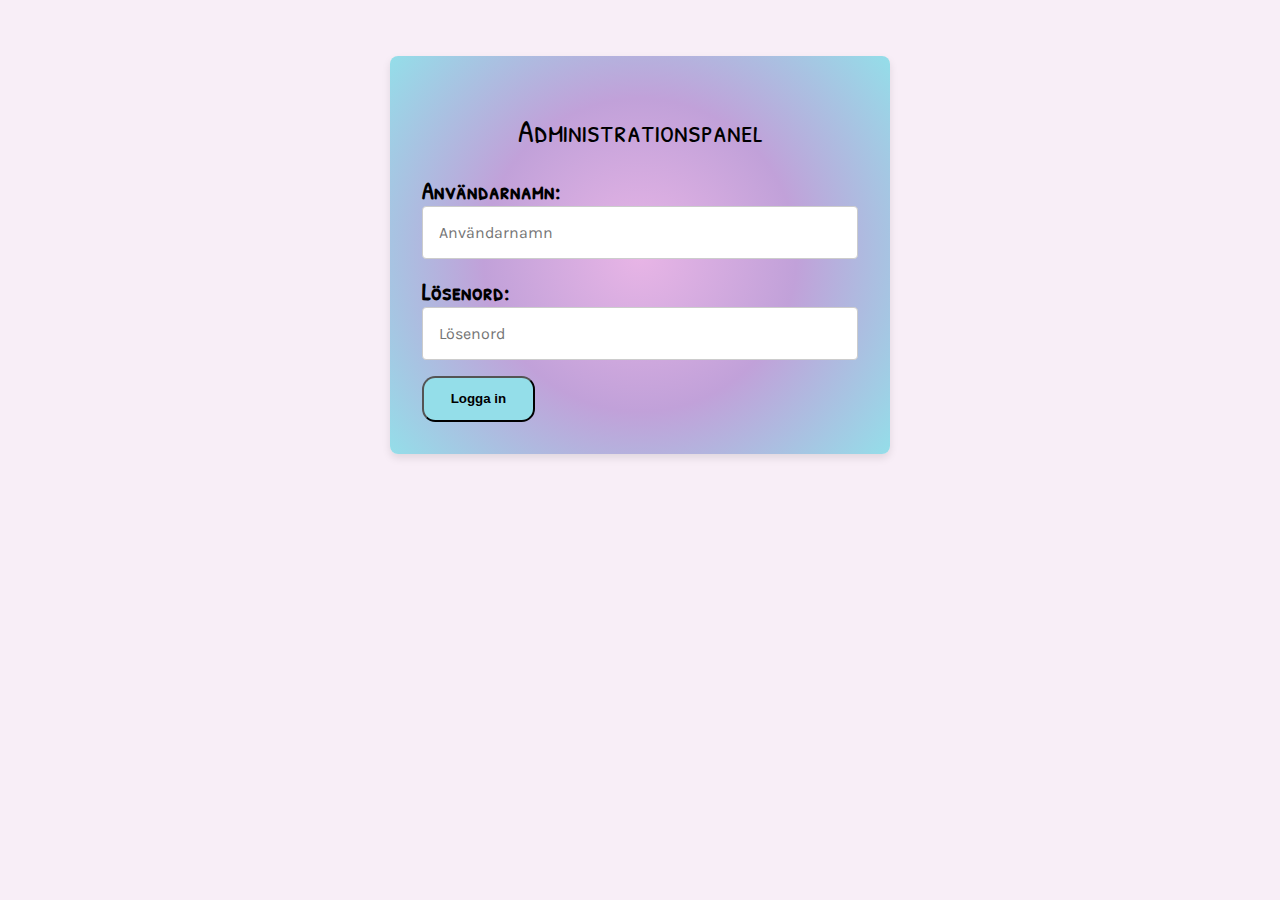
<file: administration.html>
<!DOCTYPE html>
<html lang="sv">

<head>
    <meta charset="UTF-8">
    <meta name="viewport" content="width=device-width, initial-scale=1.0">
    <link rel="icon" href="icons/favicon-bakverk.ico" type="image/x-icon">
    <link rel="stylesheet" href="styles.css">
    <link rel="preconnect" href="https://fonts.googleapis.com">
    <link rel="preconnect" href="https://fonts.gstatic.com" crossorigin>
    <link
        href="https://fonts.googleapis.com/css2?family=Comfortaa:wght@300..700&family=Great+Vibes&family=Karla:ital,wght@0,200..800;1,200..800&family=Lato&family=MonteCarlo&family=Open+Sans:ital,wght@0,300..800;1,300..800&family=Patrick+Hand+SC&display=swap"
        rel="stylesheet">
        <link href="https://fonts.googleapis.com/css2?family=Comfortaa:wght@300..700&family=Great+Vibes&family=Karla:ital,wght@0,200..800;1,200..800&family=Lato&family=MonteCarlo&family=Open+Sans:ital,wght@0,300..800;1,300..800&family=Patrick+Hand+SC&family=Sacramento&display=swap" rel="stylesheet">
    <title>Ammis Bakverk</title>
</head>

    <body id="admin-page">
    <header class="header">
        <nav class="menu-nav" id="adminNav" style="display: none;">
  <ul id="nav-menu">
    <li><a href="kaféerSortiment.html">Meny<img src="icons/donut3.png" alt="ikon för admins meny" class="nav-admin"></a></li>
    <li><a href="administration.html">Menyhantering<img src="icons/donut4.png" alt="ikon för admins administrationsportal" class="nav-admin"></a></li>
    <li><a href="bestallningar.html">Beställningar<img src="icons/donut5.png" alt="ikon för admins beställningsportal" class="nav-admin"></a></li>
  </ul>

  <ul id="nav-inlog">
    <li><span id="welcomeText">Välkommen!</span></li>
    <li><button id="logoutBtn2" class="logout-button" style="display: none;">Logga ut</button></li>
  </ul>
</nav>
    </header>

  <!-- Inloggningsformulär -->
<form id="loginFormCustom" action="/login" method="POST" style="display: none;">
    <h1>Administrationspanel</h1>
  <label for="usernameCustom">Användarnamn:</label>
  <input
    type="text"
    id="usernameCustom"
    class="input-custom"
    placeholder="Användarnamn"
    name="username"
    autocomplete="username"
    required
  >

  <label for="passwordCustom">Lösenord:</label>
  <input
    type="password"
    id="passwordCustom"
    class="input-custom"
    placeholder="Lösenord"
    name="password"
    autocomplete="current-password"
    required
  >

  <button type="submit">Logga in</button>
</form>

<div id="message" class="hidden"></div>


  <!-- Administrationssektion (kommer visas när användaren är inloggad) -->
  <section id="admin-section" style="display: none;">
    <h2>Menyhantering</h2>

    <form id="addForm">
      <select id="cafe" required>
  <option value="" disabled selected>Välj kafé</option>
  <option value="stockholm">Stockholm</option>
    <option value="göteborg">Göteborg</option>
  <option value="malmö">Malmö</option>
  <option value="umeå">Umeå</option>
  <option value="luleå">Luleå</option>
  <option value="uppsala">Uppsala</option>
  <option value="norrköping">Norrköping</option>
  <option value="växjö">Växjö</option>
  <option value="karlstad">Karlstad</option>
  <option value="örebro">Örebro</option>
  <option value="sundsvall">Sundsvall</option>
</select>
      <input type="text" id="name" placeholder="Namn på bakverk" required>
      <input type="number" id="price" placeholder="Pris" required>

       <select id="category" required>
    <option value="" disabled selected>Välj kategori</option>
    <option value="tårta">Tårta</option>
    <option value="kaka">Kaka</option>
    <option value="bakelse">Bakelse</option>
    <option value="bröd">Bröd</option>
  </select>

      <button type="submit">Lägg till bakverk</button>
    </form>
  </section>

  <section class="added-menu">
    <h3 id="cafeNameTitle"></h3>
    <ul id="menuList"></ul>
    </section>


<script src="admin.js" defer></script>
  <script src="menu.js" defer></script>
<script src="bakverk.js" defer></script>
<script src="authHeader.js" defer></script>
</body>
</html>
</file>
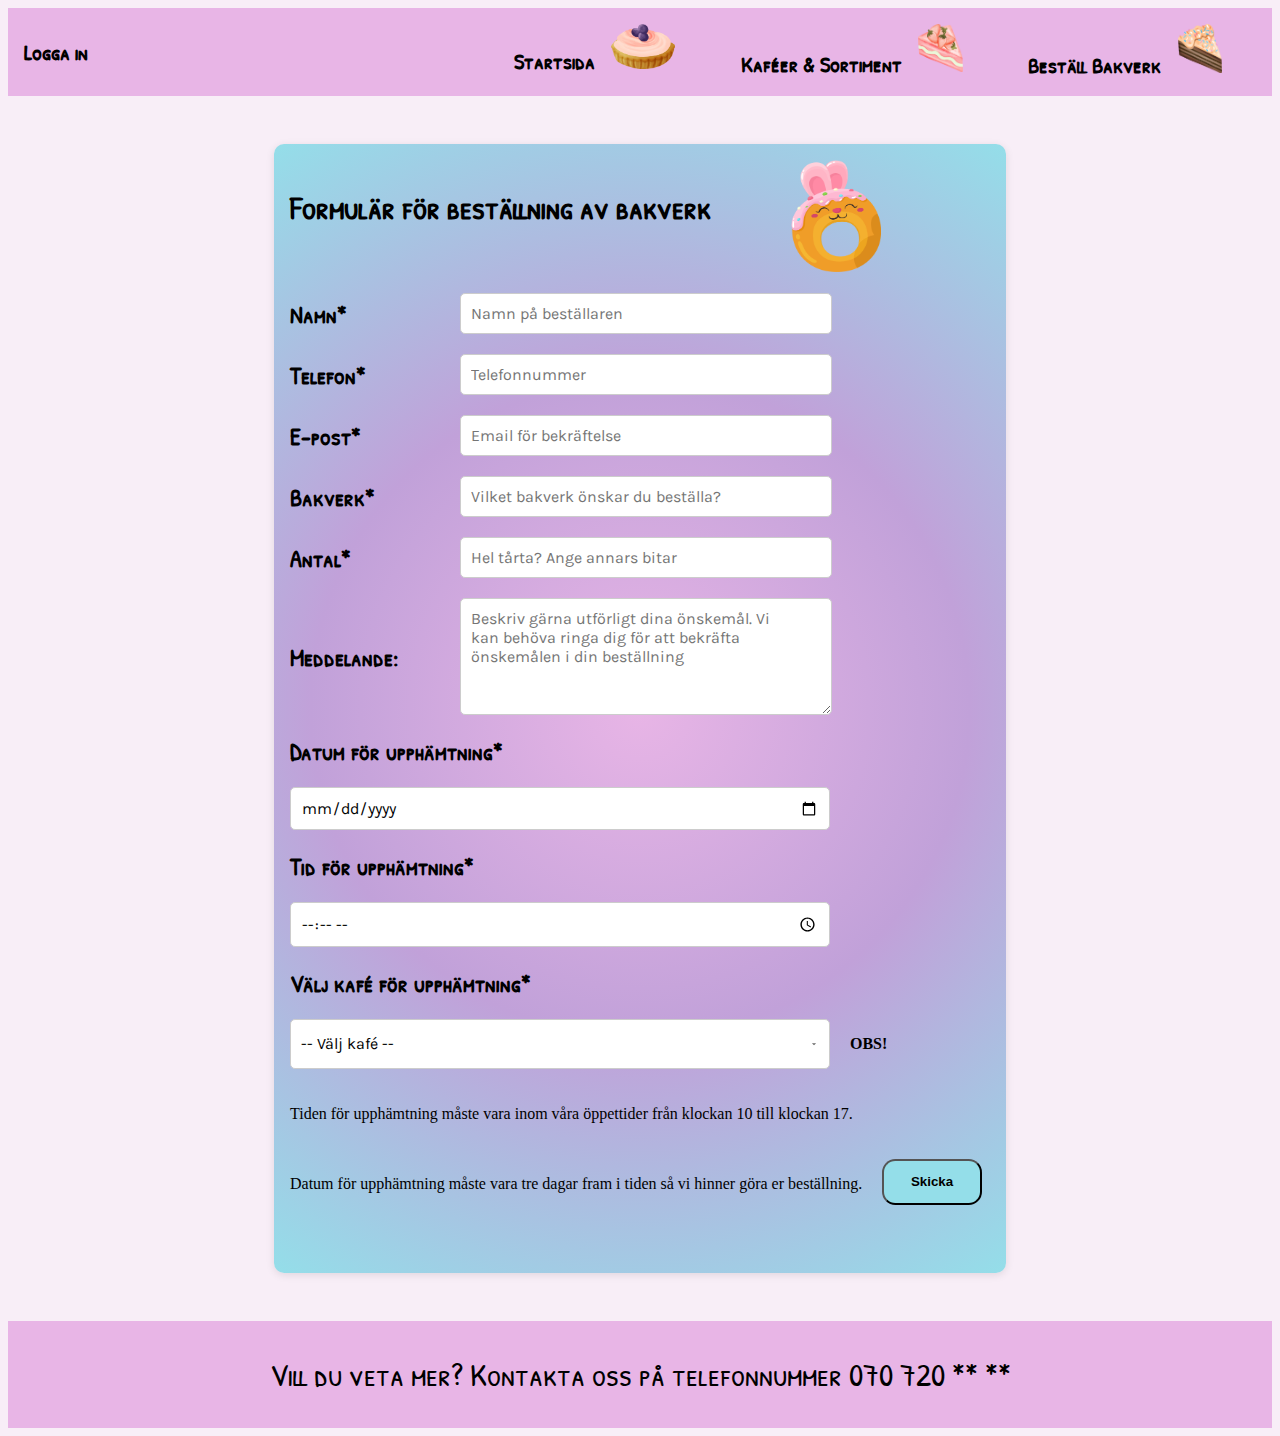
<file: bestallBakverk.html>
<!DOCTYPE html>
<html lang="sv">

<head>
    <meta charset="UTF-8">
    <meta name="viewport" content="width=device-width, initial-scale=1.0">
    <link rel="stylesheet" href="styles.css">
    <link rel="preconnect" href="https://fonts.googleapis.com">
    <link rel="preconnect" href="https://fonts.gstatic.com" crossorigin>
    <link
        href="https://fonts.googleapis.com/css2?family=Comfortaa:wght@300..700&family=Great+Vibes&family=Karla:ital,wght@0,200..800;1,200..800&family=Lato&family=MonteCarlo&family=Open+Sans:ital,wght@0,300..800;1,300..800&family=Patrick+Hand+SC&display=swap"
        rel="stylesheet">
        <link href="https://fonts.googleapis.com/css2?family=Comfortaa:wght@300..700&family=Great+Vibes&family=Karla:ital,wght@0,200..800;1,200..800&family=Lato&family=MonteCarlo&family=Open+Sans:ital,wght@0,300..800;1,300..800&family=Patrick+Hand+SC&family=Sacramento&display=swap" rel="stylesheet">
    <title>Ammis Bakverk</title>
</head>
<body>
    <header class="header">
        <nav class="menu-nav">
          <ul id="nav-inlog" class="nav-inlog">
      <li><a href="administration.html">Logga in</a></li>
    </ul>

  <button class="menu-toggle" aria-label="Öppna meny">&#9776;</button>

            <ul id="nav-menu">
                        <li><a href="index.html">
                        Startsida
                        <img src="icons/startsida.png" alt="ikon för startsidan" class="nav-cake">
                    </a></li>
                <li><a href="kaféerSortiment.html">
                        Kaféer & Sortiment
                        <img src="icons/slice.png" alt="ikon för Kaféer och sortiment" class="nav-slice">
                    </a></li>
                <li><a href="bestallBakverk.html">
                        Beställ Bakverk
                        <img src="icons/slicecoco.png" alt="ikon för beställa bakverk" class="nav-slice">
                    </a></li>
            </ul>
        </nav>
    </header>
    <body>
          <div class="form-container">
            <div class="headline">
    <h2>Formulär för beställning av bakverk</h2><img src="icons/donut.png" alt="munk" class="roterande-bild"></div>
    <div class="form">
    <form id="kontaktForm">
      <label for="namn">Namn*</label>
      <input type="text" id="namn" name="namn" placeholder="Namn på beställaren" required>

      <label for="telefon">Telefon*</label>
      <input type="tel" id="telefon" name="telefon" placeholder="Telefonnummer" pattern="[0-9]{10}" required>

      <label for="email">E-post*</label>
      <input type="email" id="email" name="email" placeholder="Email för bekräftelse" required>

      <label for="bakverk">Bakverk*</label>
      <input type="text" id="bakverk" name="bakverk" placeholder="Vilket bakverk önskar du beställa?" required>

      <label for="antal">Antal*</label>
<input type="text" id="antal" name="antal" placeholder="Hel tårta? Ange annars bitar" required>


<label for="meddelande">Meddelande:</label>
<textarea id="meddelande" name="meddelande" rows="5" placeholder="Beskriv gärna utförligt dina önskemål. Vi 
kan behöva ringa dig för att bekräfta 
önskemålen i din beställning" required></textarea>

<label for="upphamtningDatum">Datum för upphämtning*</label>
<input type="date" id="upphamtningDatum" name="upphamtningDatum" required>

<label for="upphamtningTid">Tid för upphämtning*</label>
<input type="time" id="upphamtningTid" name="upphamtningTid" min="10:00" max="17:00" required>

<label for="upphamtningCafe">Välj kafé för upphämtning*</label>
<select id="upphamtningCafe" name="upphamtningCafe" required>
  <option value="">-- Välj kafé --</option>
  <option value="Storgatan 5, Stockholm">Ammis bakverk – Storgatan 5, Stockholm</option>
  <option value="Södra Vägen 10, Göteborg">Ammis bakverk – Södra Vägen 10, Göteborg</option>
  <option value="Lilla Torg 3, Malmö">Ammis bakverk – Lilla Torg 3, Malmö</option>
  <option value="Hamngatan 12, Umeå">Ammis bakverk – Hamngatan 12, Umeå</option>
  <option value="Storgatan 8, Luleå">Ammis bakverk – Storgatan 8, Luleå</option>
  <option value="Kyrkogatan 1, Uppsala">Ammis bakverk – Kyrkogatan 1, Uppsala</option>
  <option value="Östra Promenaden 4, Norrköping">Ammis bakverk – Östra Promenaden 4, Norrköping</option>
  <option value="Stora Torget 2, Växjö">Ammis bakverk – Stora Torget 2, Växjö</option>
  <option value="Drottninggatan 20, Karlstad">Ammis bakverk – Drottninggatan 20, Karlstad</option>
  <option value="Kungsgatan 18, Örebro">Ammis bakverk – Kungsgatan 18, Örebro</option>
  <option value="Storgatan 15, Sundsvall">Ammis bakverk – Storgatan 15, Sundsvall</option>
</select>

<p><strong>OBS!</strong></p>
<p>Tiden för upphämtning måste vara inom våra öppettider från klockan 10 till klockan 17.</p>
<p>Datum för upphämtning måste vara tre dagar fram i tiden så vi hinner göra er beställning.</p>


<div class="skickaBestallning">
      <button type="submit">Skicka</button>
      </div>
    </form>
    <div id="formMessage" class="form-message"></div>
  </div>
  </div>
    </body>
    <footer>
    <p>Vill du veta mer? Kontakta oss på telefonnummer 070 720 ** **</p>
</footer>
<script src="bestallBakverk.js"></script>

</body>

</html>
</file>
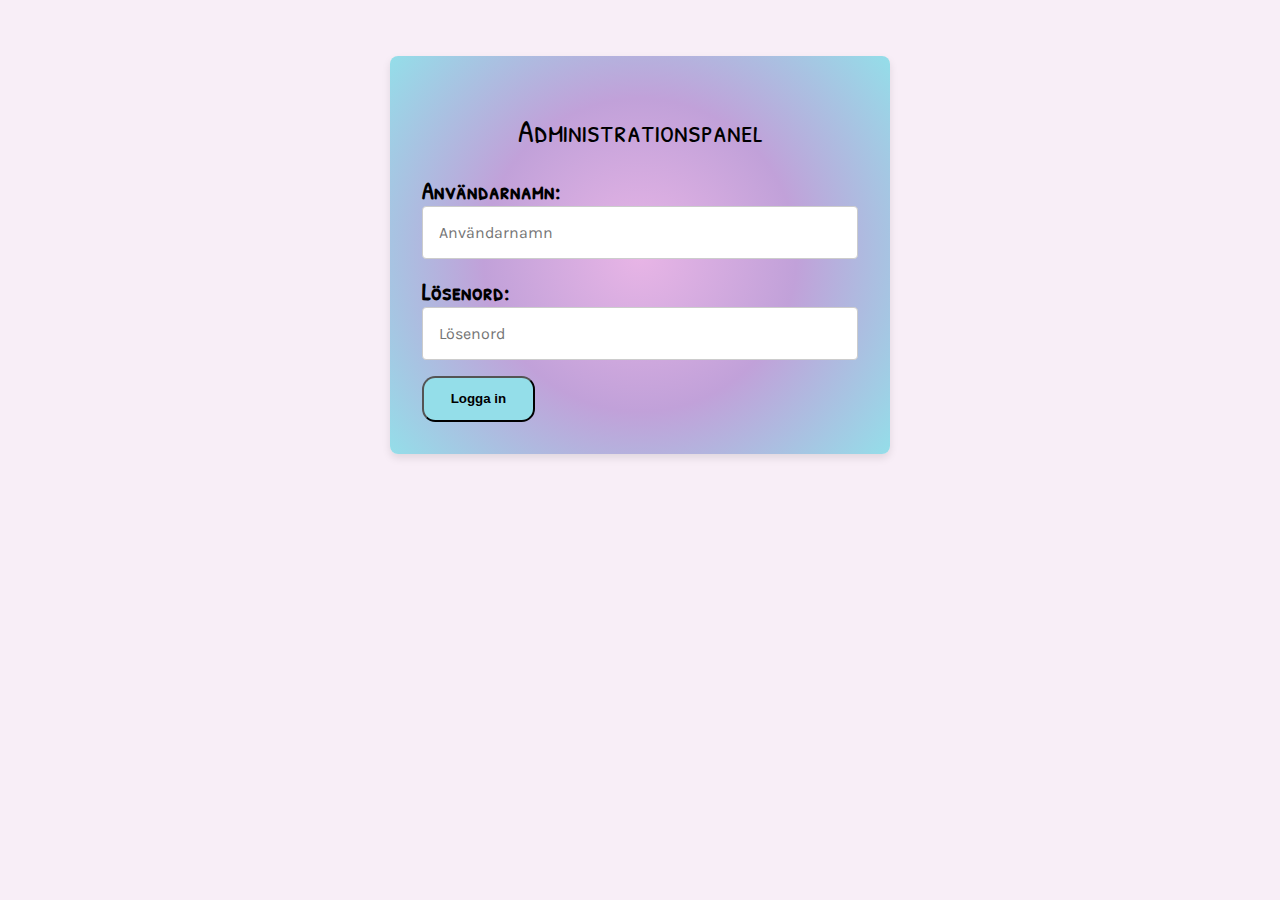
<file: bestallningar.html>
<!DOCTYPE html>
<html lang="sv">

<head>
  <meta charset="UTF-8" />
  <meta name="viewport" content="width=device-width, initial-scale=1" />
  <link rel="icon" href="icons/favicon-bakverk.ico" type="image/x-icon" />
  <link rel="stylesheet" href="styles.css" />
  <link rel="preconnect" href="https://fonts.googleapis.com" />
  <link rel="preconnect" href="https://fonts.gstatic.com" crossorigin />
  <link
    href="https://fonts.googleapis.com/css2?family=Comfortaa:wght@300..700&family=Great+Vibes&family=Karla:ital,wght@0,200..800;1,200..800&family=Lato&family=MonteCarlo&family=Open+Sans:ital,wght@0,300..800;1,300..800&family=Patrick+Hand+SC&family=Sacramento&display=swap"
    rel="stylesheet" />
  <title>Ammis Bakverk</title>
</head>

<body id="admin-page">

<header class="header">
<nav class="menu-nav admin-menu" id="adminNav" aria-label="Adminnavigering">
 <button class="menu-toggle-admin" aria-label="Öppna adminmeny">&#9776;</button>
    <ul id="nav-menu-admin" class="nav-menu-admin">
      <li><a href="kaféerSortiment.html"><img src="icons/donut3.png" alt="" class="nav-admin" /> Meny</a></li>
      <li><a href="administration.html"><img src="icons/donut4.png" alt="" class="nav-admin" /> Menyhantering</a></li>
      <li><a href="bestallningar.html"><img src="icons/donut5.png" alt="" class="nav-admin" /> Beställningar</a></li>
    </ul>
    <ul id="nav-inlog" class="nav-inlog">
      <li><span id="welcomeText" aria-live="polite">Välkommen!</span></li>
      <li><button id="logoutBtn2" class="logout-button">Logga ut</button></li>
    </ul>
  </nav>
</header>

  <main class="bestallningslista">
    <h2 id="bestallningar-heading">Inkomna beställningar</h2>
    <label id="filterLabel" for="filterCafe">Filtrera på kafé:</label>
    <select id="filterCafe" name="filterCafe" aria-describedby="filterDescription" aria-labelledby="filterLabel">
      <option value="">Visa alla kaféer</option>
      <option value="Storgatan 5, Stockholm">Storgatan 5, Stockholm</option>
      <option value="Södra Vägen 10, Göteborg">Södra Vägen 10, Göteborg</option>
      <option value="Lilla Torg 3, Malmö">Lilla Torg 3, Malmö</option>
      <option value="Hamngatan 12, Umeå">Hamngatan 12, Umeå</option>
      <option value="Storgatan 8, Luleå">Storgatan 8, Luleå</option>
      <option value="Kyrkogatan 1, Uppsala">Kyrkogatan 1, Uppsala</option>
      <option value="Östra Promenaden 4, Norrköping">Östra Promenaden 4, Norrköping</option>
      <option value="Stora Torget 2, Växjö">Stora Torget 2, Växjö</option>
      <option value="Drottninggatan 20, Karlstad">Drottninggatan 20, Karlstad</option>
      <option value="Kungsgatan 18, Örebro">Kungsgatan 18, Örebro</option>
      <option value="Storgatan 15, Sundsvall">Storgatan 15, Sundsvall</option>
    </select>
    <p id="filterDescription" class="visually-hidden">Välj ett kafé för att filtrera beställningar.</p>

    <section id="bestallningsContainer" aria-live="polite" aria-relevant="additions removals">
      <h3 class="visually-hidden">Beställningar</h3>
    </section>

    <div id="confirmationModal" class="modal" role="dialog" aria-modal="true" aria-labelledby="modalTitle" aria-describedby="modalDesc" hidden>
      <div class="modal-content">
        <h2 id="modalTitle">Bekräfta borttagning</h2>
        <p id="modalDesc">Vill du markera denna beställning som klar och ta bort den?</p>
        <button id="confirmYes">Ja</button>
        <button id="confirmNo">Nej</button>
      </div>
    </div>
  </main>

  <script src="bestallningar.js" defer></script>
  <script src="bestallBakverk.js" defer></script>
  <script src="authHeader.js" defer></script>
    <script src="menu-nav.js" defer></script>
</body>

</html>
</file>
<file: styles.css>
body {
    background-color: #f8eef7;
}

.header {
    display: flex;
    background-color: #E8B5E6;
    width: 100%;
}

.menu-nav {
    display: flex;
    justify-content: space-between;
    align-items: center;
    width: 100%;
    position: relative;
}

#nav-menu a {
    text-decoration: none;
    color: black;
    font-family: 'Patrick Hand SC', 'Comic Sans MS', 'Segoe Print', 'Bradley Hand', cursive;
    font-weight: 800;
    font-size: 1.4em;
    font-style: normal;
}


#nav-inlog {
    list-style-type: none;
    display: flex;
    margin-left: 1em;
    padding: 0;
    gap: 1.5em;
}

.nav-menu {
    display: flex;
    list-style: none;
    gap: 2em;
    margin: 0;
    padding: 1em;
}

.nav-menu a {
    text-decoration: none;
    color: black;
    font-family: 'Patrick Hand SC', 'Comic Sans MS', 'Segoe Print', 'Bradley Hand', cursive;
    font-weight: 800;
    font-size: 1.4em;
    font-style: normal;
}


.nav-inlog {
    list-style-type: none;
    display: flex;
    margin-left: 1em;
    padding: 0;
    gap: 1.5em;
}

.nav-cake {
    width: auto;
    height: 2em;
    margin-left: 0.5em;
    margin-right: 1.5em;
}

.nav-slice {
    margin-left: 0.5em;
    margin-right: 1.5em;
    width: 2em;
    height: auto;
}

.nav-inlog a {
    text-decoration: none;
    color: black;
    font-family: 'Patrick Hand SC', 'Comic Sans MS', 'Segoe Print', 'Bradley Hand', cursive;
    font-weight: 700;
    font-size: 1.4em;
    font-style: normal;
}

.image-firstpage {
    position: relative;
    width: 100%;
    height: 930px;
    overflow: hidden;
}

.image-firstpage img {
    width: 100%;
    height: 100%;
    object-fit: cover;
    object-position: center center;
    display: block;
}

.overlay-text1 {
    position: absolute;
    top: 0.3em;
    left: 0.3em;
    color: white;
    font-family: 'Sacramento', 'Segoe Script', 'Lucida Handwriting', 'Bradley Hand', cursive;
    font-size: 8em;
    text-shadow: 1px 1px 2px rgba(0, 0, 0, 0.2);
}

.overlay-text2 {
    position: absolute;
    top: 3.4em;
    left: 0.7em;
    color: white;
    font-family: 'Patrick Hand SC', 'Comic Sans MS', 'Segoe Print', 'Bradley Hand', cursive;
    font-size: 3em;
    text-shadow: 1px 1px 2px rgba(0, 0, 0, 0.2);
}

.overlay-text3 {
    position: absolute;
    top: 6em;
    left: 3em;
    color: white;
    font-family: 'Patrick Hand SC', 'Comic Sans MS', 'Segoe Print', 'Bradley Hand', cursive;
    font-size: 4em;
    text-shadow: 1px 1px 2px rgba(0, 0, 0, 0.2);
}

.overlay-text4 {
    position: absolute;
    top: 7em;
    left: 0.7em;
    color: white;
    font-family: 'Patrick Hand SC', 'Comic Sans MS', 'Segoe Print', 'Bradley Hand', cursive;
    font-size: 4em;
    text-shadow: 1px 1px 2px rgba(0, 0, 0, 0.2);
}

.cookies,
.cake-info,
#summary-heading {
    margin-top: 2em;
    display: flex;
    align-items: center;
    justify-content: center;
}

#summary-heading img {
    margin-left: 2em;
}


.summary p {
    margin: 2em auto;
    font-weight: bold;
    max-width: 70ch;
    font-family: 'Karla', 'Segoe UI', 'Helvetica Neue', Arial, sans-serif;
    line-height: 2em;
    font-size: 1em;
    text-align: start;
    justify-content: center;
}

.cookies h2,
#summary-heading h1 {
    font-family: 'Patrick Hand SC', 'Comic Sans MS', 'Segoe Print', 'Bradley Hand', cursive;
    font-weight: 500;
    font-size: 2em;
    margin-right: 2em;
}

.cake-info h2 {
    font-family: 'Patrick Hand SC', 'Comic Sans MS', 'Segoe Print', 'Bradley Hand', cursive;
    font-weight: 500;
    font-size: 2em;
    margin-right: 2em;
}

.images-cookies {
    display: flex;
    justify-content: center;
    gap: 5em;
    margin: 40px 0;
    flex-wrap: wrap;
}

#loginFormCustom {
    display: flex;
    margin: 3em auto;
    justify-content: center;
    background: #e8b5e6;
    background: radial-gradient(circle, rgba(232, 181, 230, 1) 0%, rgba(193, 161, 217, 1) 49%, rgba(148, 222, 233, 1) 100%);
    padding: 2em;
    border-radius: 8px;
    box-shadow: 0 4px 8px rgba(0, 0, 0, 0.1);
    width: 500px;
    box-sizing: border-box;
}

.input-custom {
    width: 100%;
    padding: 1em;
    margin-bottom: 1em;
    border: 1px solid #ccc;
    border-radius: 4px;
    font-size: 1em;
    box-sizing: border-box;
}

.input-custom:focus {
    outline: none;
    border-color: #007bff;
    box-shadow: 0 0 5px rgba(0, 123, 255, 0.5);
}


.cookie-item {
    text-align: center;
    width: 400px;
    font-family: 'Karla', 'Segoe UI', 'Helvetica Neue', Arial, sans-serif;
}

.image-wrapper {
    position: relative;
    width: 100%;
    overflow: hidden;
}

.image-wrapper img {
    width: 100%;
    height: auto;
    display: block;
    border-radius: 5px;
}

.image-text {
    position: absolute;
    bottom: 8px;
    left: 8px;
    color: white;
    background-color: rgba(0, 0, 0, 0.5);
    padding: 4px 8px;
    font-size: 1em;
    border-radius: 3px;
}

.cookie-item p {
    margin-top: 10px;
    font-weight: bold;
}

.cake img {
    justify-content: center;
    align-self: center;
    margin: 0 auto;
    display: flex;
    width: 1200px;
    height: auto;
}

.cake p {
    margin-top: 10px;
    font-weight: bold;
    text-align: center;
    justify-content: center;
    margin: 1em auto;
    font-family: 'Karla', 'Segoe UI', 'Helvetica Neue', Helvetica, Arial, sans-serif;
}

footer {
    margin-top: 3em;
    display: flex;
    background-color: #E8B5E6;
    width: 100%;
}

footer p {
    text-align: center;
    justify-content: center;
    margin: 1em auto;
    font-family: 'Patrick Hand SC', 'Comic Sans MS', 'Segoe Print', 'Bradley Hand', cursive;
    font-size: 2em;
}


.menu {
    width: 100%;
    height: 100%;
    margin: 2em auto;
    display: flex;
    justify-content: center;
    background-color: white;
}

.overlaytext-menu {
    position: absolute;
    color: rgb(0, 0, 0);
    font-family: 'Sacramento', 'Segoe Script', 'Lucida Handwriting', 'Bradley Hand', cursive;
    font-size: 4em;
    display: flex;
}

.overlaytext-menu img {
    width: auto;
    height: 2.5em;
    margin-left: 2em;
    margin-top: 1em;
}

.overlaytext-menu h1 {
    color: rgb(0, 0, 0);
    font-family: 'Sacramento', 'Segoe Script', 'Lucida Handwriting', 'Bradley Hand', cursive;
    font-size: 2em;
    text-align: center;
}


h1 {
    color: rgb(0, 0, 0);
    font-family: 'Patrick Hand SC', 'Comic Sans MS', 'Segoe Print', 'Bradley Hand', cursive;
    font-size: 2em;
    text-align: center;
    font-weight: 500;
}

.overlaytext2-menu {
    position: absolute;
}

   .overlaytext2-menu h2 {
        color: rgb(0, 0, 0);
        font-family: 'Patrick Hand SC', 'Comic Sans MS', 'Segoe Print', 'Bradley Hand', cursive;
        font-size: 2em;
        margin-top: 8em;
        text-align: center;
    }

   .overlaytext2-menu p {
        color: rgb(0, 0, 0);
        font-family: 'Patrick Hand SC', 'Comic Sans MS', 'Segoe Print', 'Bradley Hand', cursive;
        font-size: 1.5em;
        text-align: center;
        max-width: 70ch;
    }


#map {
    height: 400px;
    margin-top: 2em;
    margin-right: 5em;
    margin-left: 5em;
}

.adress {
    display: flex;
    margin: 0 auto;
    justify-content: center;
}

   .adress h2 {
        color: rgb(0, 0, 0);
        font-family: 'Patrick Hand SC', 'Comic Sans MS', 'Segoe Print', 'Bradley Hand', cursive;
        font-size: 2em;
    }

   .adress img {
        width: auto;
        height: 3em;
        margin-left: 1em;
        margin-top: 0.8em;
    }


.karta {
    display: flex;
    align-items: center;
    justify-content: center;
    gap: 2em;
}

#locationInput {
    padding: 1em;
    width: 14em;
}

button {
    white-space: nowrap;
    padding: 1em 2em;
    border-radius: 1em;
    font-weight: bold;
    background-color: #94DEE9;
}


button:hover {
    cursor: pointer;
}


#result {
    color: rgb(0, 0, 0);
    font-family: 'Patrick Hand SC', 'Comic Sans MS', 'Segoe Print', 'Bradley Hand', cursive;
    font-size: 1.5em;
    text-align: center;
    margin-top: 3em;
}

.form-container {
    max-width: 700px;
    margin: 3em auto;
    background: #e8b5e6;
    background: radial-gradient(circle, rgba(232, 181, 230, 1) 0%, rgba(193, 161, 217, 1) 49%, rgba(148, 222, 233, 1) 100%);
    padding: 1em;
    border-radius: 10px;
    box-shadow: 0 2px 8px rgba(0, 0, 0, 0.1);
}

.headline {
    display: flex;
}

   .headline h2 {
        text-align: center;
        color: rgb(0, 0, 0);
        font-family: 'Patrick Hand SC', 'Comic Sans MS', 'Segoe Print', 'Bradley Hand', cursive;
        font-size: 2em;
        margin-bottom: 2em;
        white-space: nowrap
    }

   .headline img {
        width: auto;
        height: 7em;
        margin-left: 5em;
        perspective: 1000px;
    }


.roterande-bild {
    width: 100%;
    transition: transform 0.6s;
    transform-style: preserve-3d;
}

.munk {
    transition: transform 0.6s;
    transform-style: preserve-3d;
}

.roterande-bild:hover,
.munk:hover {
    transform: rotateY(180deg);
}


#formMessage {
    font-weight: bold;
    font-family: 'Patrick Hand SC', 'Comic Sans MS', 'Segoe Print', 'Bradley Hand', cursive;
    font-size: 1.5em;
}

form {
    display: flex;
    flex-wrap: wrap;
    gap: 20px;
    margin-bottom: 3em;
}

label {
    font-weight: bold;
    font-family: 'Patrick Hand SC', 'Comic Sans MS', 'Segoe Print', 'Bradley Hand', cursive;
    font-size: 1.5em;
    width: 150px;
    display: flex;
    align-items: center;
    white-space: nowrap;
}

#filterDescription {
    font-weight: bold;
    font-family: 'Patrick Hand SC', 'Comic Sans MS', 'Segoe Print', 'Bradley Hand', cursive;
    font-size: 1.5em;
    display: flex;
    justify-content: center;
    text-align: center;
    margin: 0 auto;
}

input,
textarea {
    width: 50%;
    padding: 10px;
    font-size: 1em;
    border: 1px solid #ccc;
    border-radius: 5px;
    font-family: 'Karla', 'Segoe UI', 'Helvetica Neue', Helvetica, Arial, sans-serif;

}

textarea {
    resize: vertical;
    font-size: 1em;
    font-family: 'Karla', 'Segoe UI', 'Helvetica Neue', Helvetica, Arial, sans-serif;
}

input[type="date"],
input[type="time"],
select {
    width: calc(100% - 160px);
    padding: 10px;
    font-size: 1em;
    border: 1px solid #ccc;
    border-radius: 5px;
    font-family: 'Karla', 'Segoe UI', 'Helvetica Neue', Helvetica, Arial, sans-serif;
    background-color: white;
    box-sizing: border-box;
    transition: border-color 0.3s ease;
}

input[type="date"]:focus,
input[type="time"]:focus,
select:focus {
    outline: none;
    border-color: #94DEE9;
    box-shadow: 0 0 5px rgba(148, 222, 233, 0.7);
}

select {
    -webkit-appearance: none;
    -moz-appearance: none;
    appearance: none;
    background-image: url('data:image/svg+xml;utf8,<svg fill="none" height="10" viewBox="0 0 24 24" width="10" xmlns="http://www.w3.org/2000/svg"><path d="M7 10l5 5 5-5H7z" fill="%23666"/></svg>');
    background-repeat: no-repeat;
    background-position: right 10px center;
    background-size: 10px 10px;
    cursor: pointer;
}


#skickaBestallning {
    margin-top: 2em;
    padding: 0 1em;
    border-radius: 1em;
    font-weight: bold;
    background-color: #94DEE9;
}

.text-order {
    font-weight: bold;
    font-family: 'Patrick Hand SC', 'Comic Sans MS', 'Segoe Print', 'Bradley Hand', cursive;
    font-size: 1.5em;
}

.headline-slice {
    width: 5em;
    height: auto;
}

.menu-toggle {
    display: none;
    background: none;
    font-size: 2em;
    border: none;
    cursor: pointer;
    color: #000000;
}

#nav-menu {
    display: flex;
    list-style: none;
    gap: 2em;
    margin: 0;
    padding: 1em;
}

#message {
    padding: 1em;
    margin: 1em 0;
    border-radius: 5px;
    font-weight: bold;
}

#message.error {
    background-color: #ffe5e5;
    color: black;
    border: 1px solid #c00;
}

#message.success {
    background-color: #e5ffe5;
    color: black;
    border: 1px solid #080;
}

.hidden {
    display: none;
}

#welcomeText {
    color: black;
    font-family: 'Patrick Hand SC', 'Comic Sans MS', 'Segoe Print', 'Bradley Hand', cursive;
    font-weight: 800;
    font-size: 1.6em;
    font-style: normal;
}

.logout-button {
    background: none;
    margin-right: 1em;
    border: none;
    padding: 0;
    cursor: pointer;
    color: black;
    font-family: 'Patrick Hand SC', 'Comic Sans MS', 'Segoe Print', 'Bradley Hand', cursive;
    font-weight: 800;
    font-size: 1.4em;
    font-style: normal;
}

#admin-section {
    display: flex;
    margin: 3em auto;
    justify-content: center;
    background: #e8b5e6;
    background: radial-gradient(circle, rgba(232, 181, 230, 1) 0%, rgba(193, 161, 217, 1) 49%, rgba(148, 222, 233, 1) 100%);
    padding: 2em;
    border-radius: 8px;
    box-shadow: 0 4px 8px rgba(0, 0, 0, 0.1);
    width: 500px;
    box-sizing: border-box;
}
   #admin-section h2 {
        color: rgb(0, 0, 0);
        font-family: 'Patrick Hand SC', 'Comic Sans MS', 'Segoe Print', 'Bradley Hand', cursive;
        font-size: 2em;
        text-align: center;
        margin-bottom: 2em;
    }


#addForm input,
#addForm select,
#addForm button {
    display: block;
    margin-bottom: 1em;
    width: 100%;
    max-width: 500px;
}

#cafe,
#category {
    padding: 10px;
    font-size: 1em;
    border: 1px solid #ccc;
    border-radius: 5px;
    font-family: 'Karla', 'Segoe UI', 'Helvetica Neue', Helvetica, Arial, sans-serif;
}

.nav-admin {
    width: 2em;
    height: auto;
    transform: rotate(-90deg);
    margin-left: 1em;
}

#menuList {
    font-family: 'Patrick Hand SC', 'Comic Sans MS', 'Segoe Print', 'Bradley Hand', cursive;
    font-weight: bold;
    font-size: 1.5em;
    list-style-type: none;
    text-align: center;
}

.menu-item {
    display: flex;
    justify-content: center;
    gap: 2em;
    align-items: center;
    margin: 2em auto;
}


.added-menu {
    display: none;
    flex-direction: column;
    align-items: center;
    margin: 0.5em auto;
    background: #e8b5e6;
    background: radial-gradient(circle, rgba(232, 181, 230, 1) 0%, rgba(193, 161, 217, 1) 49%, rgba(148, 222, 233, 1) 100%);
    padding: 1em;
    border-radius: 8px;
    box-shadow: 0 4px 8px rgba(0, 0, 0, 0.1);
    width: 700px;
    box-sizing: border-box;
    margin-bottom: 2em;
}

   .added-menu h3 {
        font-family: 'Patrick Hand SC', 'Comic Sans MS', 'Segoe Print', 'Bradley Hand', cursive;
        font-weight: 700;
        font-size: 2em;
    }


#cafeNameTitle {
    color: rgb(0, 0, 0);
    font-family: 'Patrick Hand SC', 'Comic Sans MS', 'Segoe Print', 'Bradley Hand', cursive;
    font-size: 2em;
    text-align: center;
    margin-bottom: 2em;
}

.category-icon {
    width: 2em;
    height: auto;
}

.modal {
    display: none;
    position: fixed;
    top: 0;
    left: 0;
    width: 100%;
    height: 100%;
    background-color: rgba(0, 0, 0, 0.5);
}

.modal-content {
    position: relative;
    top: 50%;
    left: 50%;
    transform: translate(-50%, -50%);
    width: 50%;
    height: auto;
    background-color: white;
    padding: 1em;
    display: flex;
    flex-direction: column;
    align-items: center;
    text-align: center;
    gap: 10px;
    font-size: 1.5em;
    border-radius: 5px;
}

h2#modalTitle {
    margin-bottom: 0;
}

#bestallningsContainer {
    display: flex;
    flex-direction: column;
    margin: 3em auto;
    justify-content: center;
    align-items: center;
    background: #e8b5e6;
    background: radial-gradient(circle, rgba(232, 181, 230, 1) 0%, rgba(193, 161, 217, 1) 49%, rgba(148, 222, 233, 1) 100%);
    padding: 2em;
    border-radius: 8px;
    box-shadow: 0 4px 8px rgba(0, 0, 0, 0.1);
    width: 750px;
    height: auto;
    box-sizing: border-box;
}

.bestallningslista h2 {
    color: rgb(0, 0, 0);
    font-family: 'Patrick Hand SC', 'Comic Sans MS', 'Segoe Print', 'Bradley Hand', cursive;
    font-size: 2em;
    text-align: center;
    margin-bottom: 4em;
}

#bestallningsContainer h3 {
    color: rgb(0, 0, 0);
    font-family: 'Patrick Hand SC', 'Comic Sans MS', 'Segoe Print', 'Bradley Hand', cursive;
    font-size: 2em;
    text-align: center;
    margin-bottom: 4em;
}

#bestallningsContainer p {
    color: rgb(0, 0, 0);
    font-family: 'Patrick Hand SC', 'Comic Sans MS', 'Segoe Print', 'Bradley Hand', cursive;
    font-size: 1.2em;
    text-align: center;
    margin-bottom: 4em;
}


.bestallningslista label {
    display: flex;
    align-self: center;
    margin: 0 auto;
    font-size: 1.4em;
}

#filterCafe {
    display: block;
    margin: 2em auto;
    width: 100%;
    max-width: 250px;
    height: 3em;
}

#bestallningsContainer select {
    display: block;
    padding: 8px;
    font-size: 1em;
    border: 1px solid #ccc;
    border-radius: 4px;
    background-color: #fff;
    color: #333;
    margin: 1em auto;
    width: 100%;
    max-width: 300px;
    box-shadow: 0 2px 4px rgba(0, 0, 0, 0.1);
}

#bestallningsContainer select:focus {
    outline: none;
    border-color: #f080cc;
    box-shadow: 0 0 0 2px rgba(240, 128, 128, 0.2);
}

.visually-hidden {
    position: absolute !important;
    width: 1px !important;
    height: 1px !important;
    padding: 0 !important;
    margin: -1px !important;
    overflow: hidden !important;
    white-space: nowrap !important;
    border: 0 !important;
}

.menu-toggle-admin {
    display: none;
    background: none;
    font-size: 2em;
    border: none;
    cursor: pointer;
    color: #000000;
    padding: 0 0.5em;
}

.nav-menu-admin {
    display: flex;
    list-style: none;
    gap: 2em;
    margin: 0;
    padding: 1em;
}

   .nav-menu-admin a {
        text-decoration: none;
        color: black;
        font-family: 'Patrick Hand SC', 'Comic Sans MS', 'Segoe Print', 'Bradley Hand', cursive;
        font-weight: 800;
        font-size: 1.4em;
        font-style: normal;
    }


.admin-menu.open-admin .nav-menu-admin {
    display: flex;
    margin-left: 1em;
    margin-right: auto;
    cursor: pointer;
}

@media (max-width: 1395px) {

    .cake img {
        width: 60em;
    }
}

@media (max-width: 1052px) {
    .menu img {
        width: 90%;
    }

    .menu-item img {
        width: 2em;
        height: auto;
    }

    .overlaytext2-menu h2 {
        font-size: 1.5em;
        margin-top: 9em;
    }

    h1#menu-heading {
        font-size: 1.5em;
    }

    li.menu-item {
        font-size: 0.8em;
    }

    img.munk {
        width: auto;
        height: 2em;
    }
}

@media (max-width: 1025px) {
    .nav-cake {
        width: auto;
        height: 1.5em;
        margin-left: 0.5em;
        margin-right: 1em;
    }

    .nav-slice {
        margin-left: 0.5em;
        margin-right: 1em;
        width: 1.5em;
        height: auto;
    }

    .overlay-text1 {
        font-size: 6em;
    }

    .overlay-text2 {
        font-size: 2.4em;
    }

    .overlay-text3 {
        top: 8em;
        font-size: 2.5em;
    }

    .overlay-text4 {
        top: 9em;
        font-size: 2.5em
    }

    .image-firstpage {
        height: 750px;
    }

    .cake img {
        width: 45em;
    }

    input,
    textarea {
        width: 50%;
        padding: 10px;
        font-size: 1em;
    }

}

@media (max-width: 998px) {
    .images-cookies {
        flex-wrap: wrap;
        gap: 3em;
    }

    .cookie-item {
        width: 45%;
        max-width: 400px;
    }

    .headline-slice {
        width: 3em;
    }

    .cake-info h2,
    .cookies h2 {
        font-size: 1.5em;
    }
}

@media (max-width: 933px) {
    .overlaytext2-menu p {
        max-width: 50ch;
    }

    .menu-item {
        gap: 0.2em;
    }

    .menu-toggle-admin {
        display: block;
        margin-right: auto;
    }

    .nav-menu-admin {
        display: none;
        flex-direction: column;
        position: absolute;
        top: 100%;
        left: 0;
        background-color: #E8B5E6;
        width: 30%;
        box-shadow: 0 4px 8px rgba(0, 0, 0, 0.1);
        z-index: 10;
    }

    .menu-nav-admin.open #nav-menu-admin {
        display: flex;
    }
}

@media (max-width: 894px) {
    .menu-toggle {
        display: block;
        margin-left: auto;
    }

    #nav-menu {
        display: none;
        flex-direction: column;
        position: absolute;
        top: 100%;
        right: 0;
        background-color: #E8B5E6;
        width: 30%;
        box-shadow: 0 4px 8px rgba(0, 0, 0, 0.1);
        padding-left: 0.5em;
        z-index: 10;
    }

    .menu-nav.open #nav-menu {
        display: flex;
    }

    .nav-inlog {
        display: block;
    }

    footer p {
        font-size: 1.5em;
    }
}

@media (max-width: 786px) {


    .headline h2 {
        font-size: 1.5em;
        text-align: center;
        margin: 1em auto;
    }

    .headline img {
        margin-left: auto;
        width: auto;
        height: 5em;
    }

    .summary p {
        font-weight: 500;
        max-width: 60ch;
    }

    .overlaytext-menu {
        font-size: 2em;
    }

    h2#bestallningar-heading {
        font-size: 1.5em;
    }

    #bestallningsContainer {
        width: 90%;
    }

    .bestallningslista label {
        font-size: 1.2em;
    }

    .overlaytext2-menu h2 {
        font-size: 1.2em;
        margin-top: 6em;
    }

    .overlaytext2-menu p {
        font-size: 1em;
    }

    #bestallningsContainer h3 {
        font-size: 1.5em;
    }

    li.menu-item {
        font-size: 0.6em;
    }

    h1 {
        font-size: 1.3em;
    }

    .adress img {
        width: auto;
        height: 2em;
    }

    #result {
        font-size: 1em;
    }
}


@media (max-width: 746px) {

    .added-menu {
        width: 90%;
    }

    .cake img {
        width: 35em;
    }

    .headline-slice {
        display: none;
    }

    .overlay-text1 {
        font-size: 4em;
    }

    .overlay-text2 {
        font-size: 1.7em;
    }

    .overlay-text3 {
        font-size: 1.5em;
        top: 13em;
    }

    .overlay-text4 {
        font-size: 1.5em;
        top: 14em;
    }

    #nav-menu {
        width: 40%;
    }
}

@media (max-width: 668px) {
    img.nav-admin {
        display: none;
    }
}

@media (max-width: 619px) {

    h2#modalTitle {
    font-size: 1.2em;
}

p#modalDesc {
    font-size: 0.8em;
}

    .summary p {
        max-width: 50ch;
        margin-left: 1em;
    }

    #nav-menu {
        width: 45%;
    }

    .image-firstpage {
        height: 500px;
    }

    .overlay-text3 {
        top: 8em;
    }

    .overlay-text4 {
        top: 9em;
    }

    .cookies h1 {
        font-size: 1.5em;
    }

    .headline img {
        width: auto;
        height: 4em;
    }

    #locationInput {
        padding: 1em;
        width: 8em;
    }

    .cookie-item p,
    .cake p {
        font-size: 1em;
    }

    .cake-info h2 {
        font-size: 1.2em;
        text-align: center;
    }

    footer p {
        font-size: 1.2em;
    }

    #nav-menu a {
        font-size: 1.2em;
    }

    .cake img {
        width: 25em;
    }
}

@media (max-width: 553px) {
    .overlaytext2-menu p {
        max-width: 30ch;
    }
}

@media (max-width: 530px) {

    #loginFormCustom {
        width: 90%;
    }

    #addForm input,
    #addForm select,
    #addForm button {
        max-width: 170px;
    }

    #addForm button {
        align-self: center;
        margin: 2em auto;
    }

    #admin-section {
        width: 90%;
    }

    #map {
        height: 300px;
        margin-top: 2em;
        margin-right: 1.5em;
        margin-left: 1.5em;
    }
}

@media (max-width: 512px) {

    .edit-button,
.delete-button {
        padding: 0.5em 1em;
}

    .cookies h2 {
        text-align: center;
    }

    #addForm input,
    #addForm select,
    #addForm button {
        max-width: 200px
    }

    .cookie-item {
        width: 75%;
    }

    .nav-cake,
    .nav-slice {
        display: none;
    }

    .cake img {
        width: 80%;
    }

    #menuList {
        font-size: 1.2em;
    }

    #welcomeText,
    #admin-section h2,
    label,
    .added-menu h3 {
        font-size: 1.2em;
    }

    .admin-menu.open-admin .nav-menu-admin {
        font-size: 0.8em;
    }

    .logout-button {
        margin-right: 0.5em;
        font-size: 1.2em;
        white-space: nowrap;
    }
}

@media (max-width: 454px) {
    .image-firstpage {
        height: 350px;
    }

    .overlay-text1 {
        font-size: 2.5em;
    }

    .overlay-text2,
    .overlay-text3,
    .overlay-text4 {
        font-size: 1.2em;
    }

    footer p {
        font-size: 1em;
        margin-left: 1em;
        margin-right: 1em;
    }

    .cookie-item p,
    .cake p {
        font-size: 0.8em;
    }

    .headline img {
        display: none;
    }
}

@media (max-width: 405px) {

    .headline h2 {
        white-space: normal;

    }

    .text-order {
        font-size: 1em;
    }

    h1#menu-heading {
        font-size: 1.2em;
    }

    img.munk {
        width: auto;
        height: 1.6em;
    }

    .overlaytext2-menu h2 {
        font-size: 1em;
        margin-top: 5.5em;
    }

    .overlaytext2-menu p {
        font-size: 0.8em;
    }

    h2#bestallningar-heading {
        font-size: 1.2em;
    }

    .bestallningslista label,
    #bestallningsContainer p {
        font-size: 1em;
    }

    #bestallningsContainer h3 {
        font-size: 1.2em;
    }

    #bestallningsContainer select {
        width: 350px;
    }

    .added-menu {
        width: 95%;
    }
}
</file>
